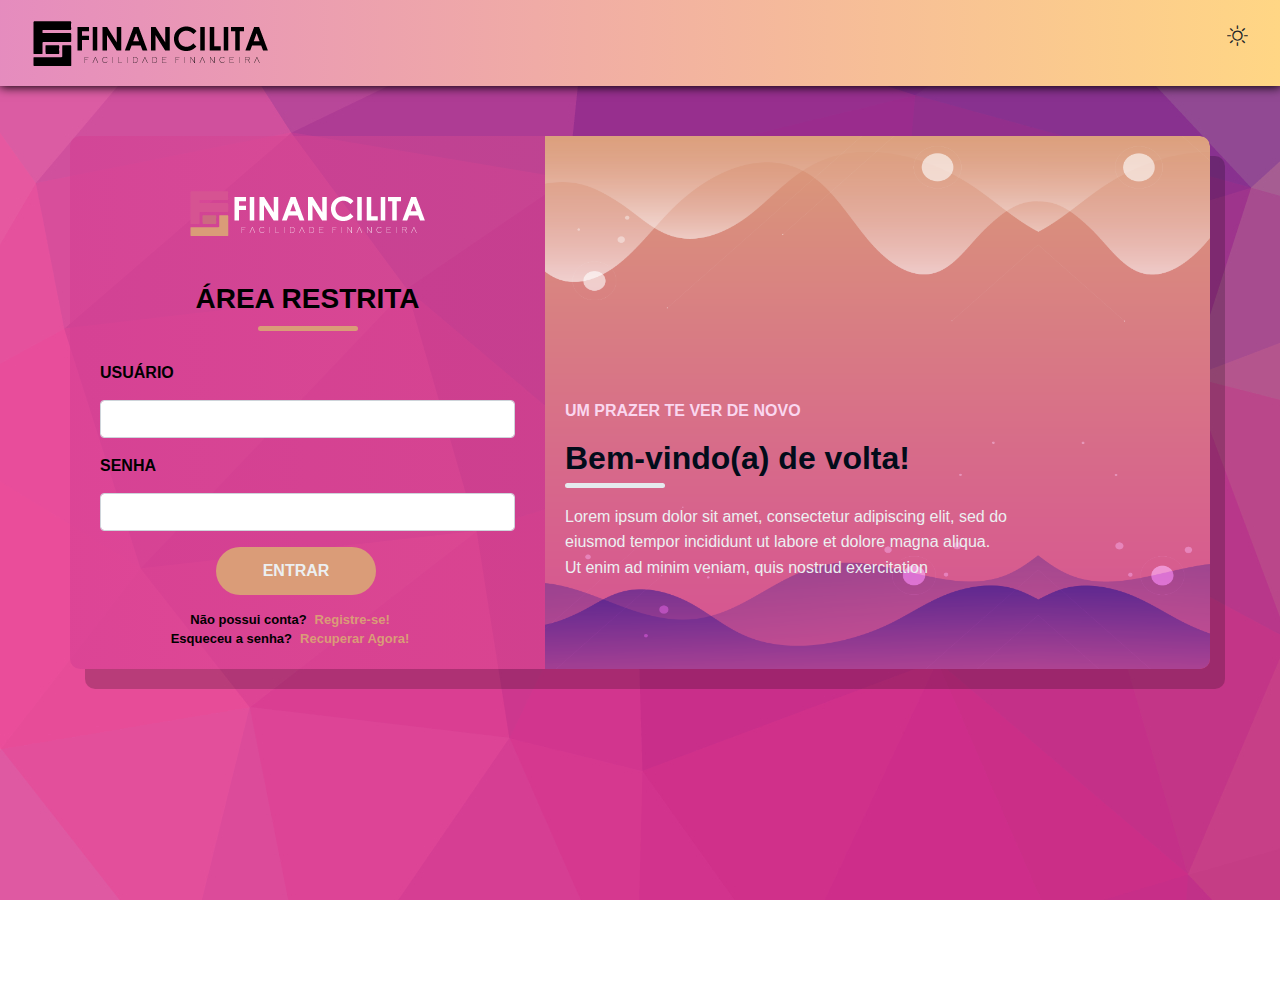
<file: index.html>
<!DOCTYPE html>
<html lang="pt-br">

<head>
  <meta charset="UTF-8">
  <meta http-equiv="X-UA-Compatible" content="IE=edge">
  <meta name="viewport" content="width=device-width, initial-scale=1.0">
  <title>Financilita | Facilidade Financeira</title>
  <link rel="shortcut icon" href="assets/img/favicon.png" type="image/x-icon">

  <link rel="stylesheet" href="https://cdn.jsdelivr.net/npm/bootstrap@4.6.1/dist/css/bootstrap.min.css">
  <link rel="stylesheet" href="https://cdn.jsdelivr.net/npm/bootstrap-icons@1.8.3/font/bootstrap-icons.css" />
  <link rel="stylesheet" href="assets/css/index.css" />
  <script src="assets/js/scripts.js" defer></script>
</head>

<body>

  <header>
    <a class="logo" href="index.html"></a>

    <div>
      <input type="checkbox" name="change-theme" id="change-theme" />
      <label for="change-theme">
        <i class="bi bi-sun"></i>
        <i class="bi bi-moon"></i></label>
    </div>
  </header>

  <section class="login-block">
    <div class="container">
      <div class="row">
        <div class="col-md-5 login-sec">
          <div class="login-logo">

          </div>
          <h2 class="text-center">Área Restrita</h2>
          <form class="login-form" action="dashboard.html" method="post">
            <div class="form-group">
              <label class="text-uppercase">Usuário</label>
              <input type="text" class="form-control" placeholder="">
            </div>
            <div class="form-group">
              <label class="text-uppercase">Senha</label>
              <input type="password" class="form-control" placeholder="">
            </div>
            <div class="form-check">
              <button type="submit" class="btn btn-login mb-4" href="dashboard.html">Entrar</button>
            </div>
          </form>

          <div class="login-link">
            <div class="d-flex justify-content-center">
              Não possui conta? <a href="register.html" class="ml-2"> Registre-se!</a>
            </div>
            <div class="d-flex justify-content-center">
              Esqueceu a senha? <a href="forgot_password.html" class="ml-2"> Recuperar Agora!</a>
            </div>
          </div>

        </div>
        <div class="col-md-7 banner-sec">
          <div class="banner-text">
            <p class="title">Um prazer te ver de novo</p>
            <h2>Bem-vindo(a) de volta!</h2>
            <p class="description mt-3">Lorem ipsum dolor sit amet, consectetur adipiscing elit, sed do eiusmod tempor
              incididunt ut labore et dolore magna aliqua. Ut enim ad minim veniam, quis nostrud exercitation</p>
          </div>
        </div>
      </div>
    </div>
  </section>

</body>

</html>
</file>
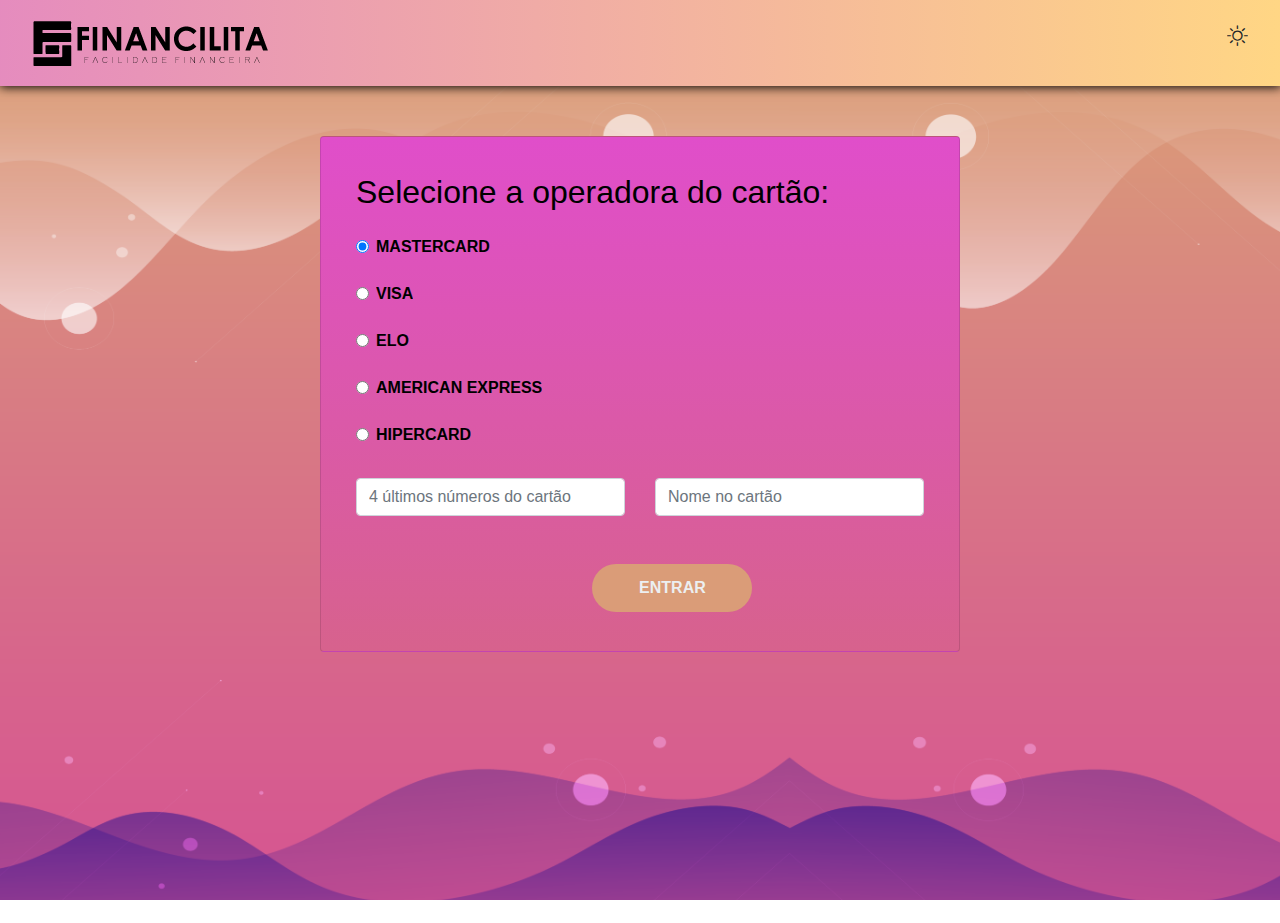
<file: Card.html>
<!DOCTYPE html>
<html lang="pt-br">

<head>
  <meta charset="UTF-8">
  <meta http-equiv="X-UA-Compatible" content="IE=edge">
  <meta name="viewport" content="width=device-width, initial-scale=1.0">
  <title>Financilita | Facilidade Financeira</title>
  <link rel="shortcut icon" href="assets/img/favicon.png" type="image/x-icon">

  <link rel="stylesheet" href="https://cdn.jsdelivr.net/npm/bootstrap@4.6.1/dist/css/bootstrap.min.css">
  <link rel="stylesheet" href="https://cdn.jsdelivr.net/npm/bootstrap-icons@1.8.3/font/bootstrap-icons.css" />
  <link rel="stylesheet" href="assets/css/Card.css" />
  <script src="assets/js/scripts.js" defer></script>
</head>

<body>

  <header>
    <a class="logo" href="index.html"></a>

    <div>
      <input type="checkbox" name="change-theme" id="change-theme" />
      <label for="change-theme">
        <i class="bi bi-sun"></i>
        <i class="bi bi-moon"></i></label>
    </div>
  </header>

  <section>
    <div class="card">
      <div class="card-body">
        <div class="container mt-3">
          <h2>Selecione a operadora do cartão:</h2>

          <div class="form-check mt-4">
            <input type="radio" class="form-check-input" id="radio1" name="optradio" value="mastercard" checked>
            <label class="form-check-label" for="radio1">MASTERCARD</label>
          </div>
          <p>
          <div class="form-check">
            <input type="radio" class="form-check-input" id="radio2" name="optradio" value="visa" >
            <label class="form-check-label" for="radio2">VISA</label>
          </div>
          <p>
          <div class="form-check">
            <input type="radio" class="form-check-input" id="radio3" name="optradio" value="elo" >
            <label class="form-check-label" for="radio3">ELO</label>
          </div>
          <p>
          <div class="form-check">
            <input type="radio" class="form-check-input" id="radio4" name="optradio" value="americanExpress" >
            <label class="form-check-label" for="radio4">AMERICAN EXPRESS</label>
          </div>
          <p>
          <div class="form-check">
            <input type="radio" class="form-check-input" id="radio5" name="optradio" value="hipercard" >
            <label class="form-check-label" for="radio5">HIPERCARD</label>
          </div>
          <br>
          <form>
            <div class="row">
              <div class="col">
                <input type="text" class="form-control" placeholder="4 últimos números do cartão" maxlength="16">
              </div>
              <div class="col">
                <input type="text" class="form-control" placeholder="Nome no cartão" name="nome">
              </div>
            </div>
          </form>
          <br>
          <br>

          <div class="form-check">
            <button type="submit" class="btn btn-login mb-4" href="dashboard.html">Entrar</button>
          </div>
        </div>
        </form>
        <br>
        <br>


        </form>
      </div>







    </div>


    </div>
  </section>

</body>

</html>
</file>
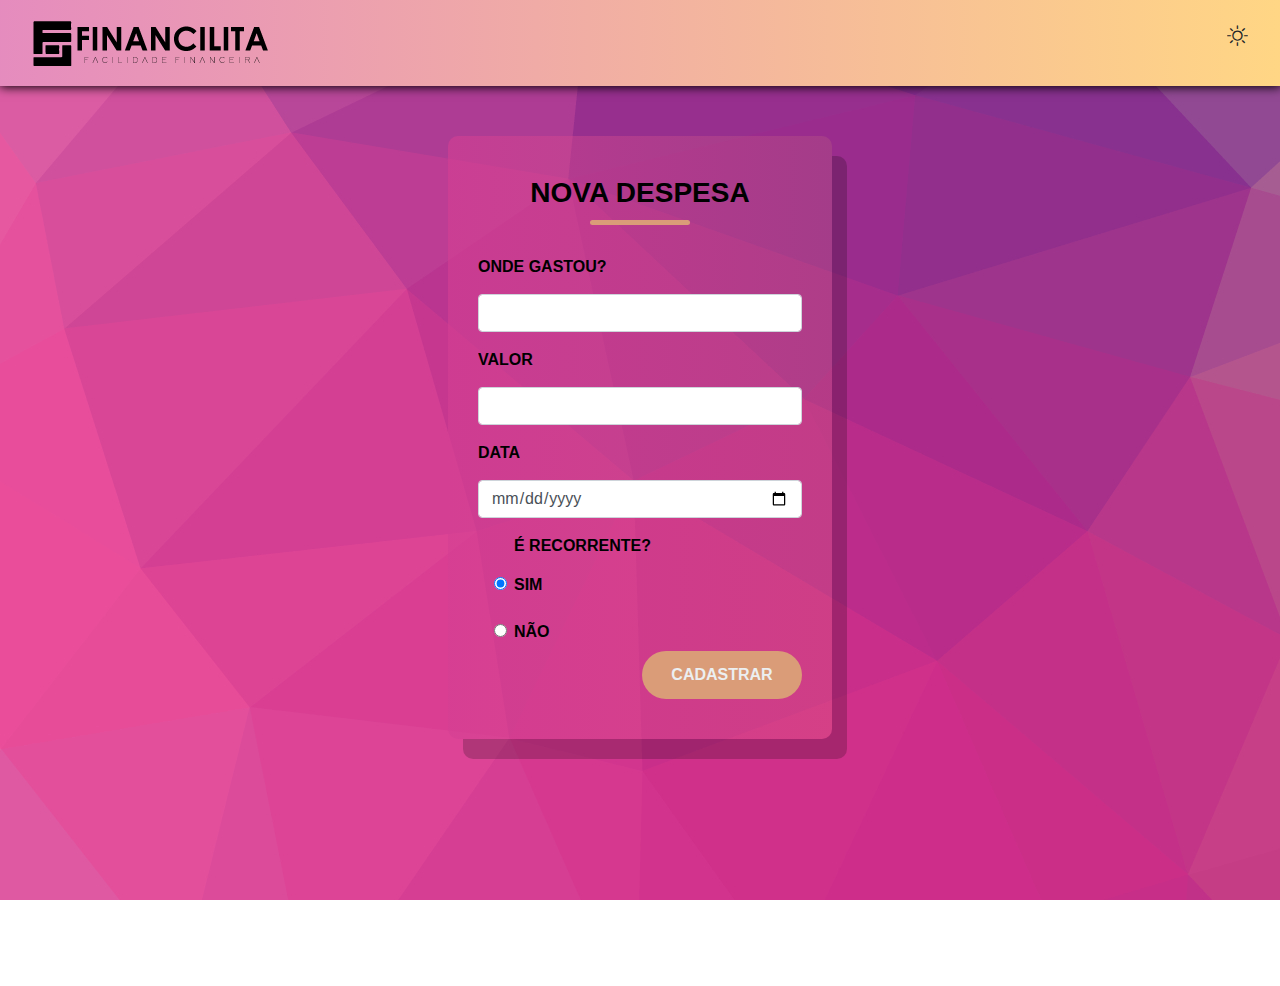
<file: despesas.html>
<!doctype html>
<html lang="en">

<head>
    <!-- Required meta tags -->
    <meta charset="UTF-8">
    <meta http-equiv="X-UA-Compatible" content="IE=edge">
    <meta name="viewport" content="width=device-width, initial-scale=1.0">
    <title>Financilita | Facilidade Financeira</title>
    <link rel="shortcut icon" href="assets/img/favicon.png" type="image/x-icon">

    <link rel="stylesheet" href="https://cdn.jsdelivr.net/npm/bootstrap@4.6.1/dist/css/bootstrap.min.css">
    <link
      rel="stylesheet"
      href="https://cdn.jsdelivr.net/npm/bootstrap-icons@1.8.3/font/bootstrap-icons.css"
    />
    <link rel="stylesheet" href="assets/css/register.css" />
    <script src="assets/js/scripts.js" defer></script>
</head>

<body>

    <header>
        <a class="logo" href="index.html"></a>

        <div>
            <input type="checkbox" name="change-theme" id="change-theme" />
            <label for="change-theme">
                <i class="bi bi-sun"></i>
                <i class="bi bi-moon"></i></label>
        </div>
    </header>

    <section class="login-block">
        <div class="container">
            <div class="row">
                <div class="col-md-12 login-sec">
                    <h2 class="text-center">Nova Despesa</h2>
                    <form class="login-form">
                        <div class="form-group">
                            <label class="text-uppercase">Onde Gastou?</label>
                            <input type="text" class="form-control" name="nome">
                        </div>
                       
                        <div class="form-group">
                            <label class="text-uppercase">Valor</label>
                            <input type="number" step="0.01" class="form-control" name="valor">
                        </div>

                        <div class="form-group">
                            <label class="text-uppercase">Data</label>
                            <input type="date" class="form-control" name="data">
                        </div> 

                        <div class="form-check ml-3">
                            <label class="text-uppercase">É Recorrente?</label>
                            <br>
                            <input type="radio" class="form-check-input" id="radio1" name="recorrente" value="sim" checked>
                            <label class="form-check-label text-uppercase" for="radio1">Sim</label>
                          </div>
                          <p>
                          <div class="form-check ml-3">
                            <input type="radio" class="form-check-input" id="radio2" name="recorrente" value="nao" >
                            <label class="form-check-label text-uppercase" for="radio2">Não</label>
                          </div>
                        <div class="form-check">
                            <button type="submit" class="btn btn-login ">Cadastrar</button>
                        </div>
                    </form>
                </div>
                
            </div>
        </div>
    </section>

</body>

</html>
</file>
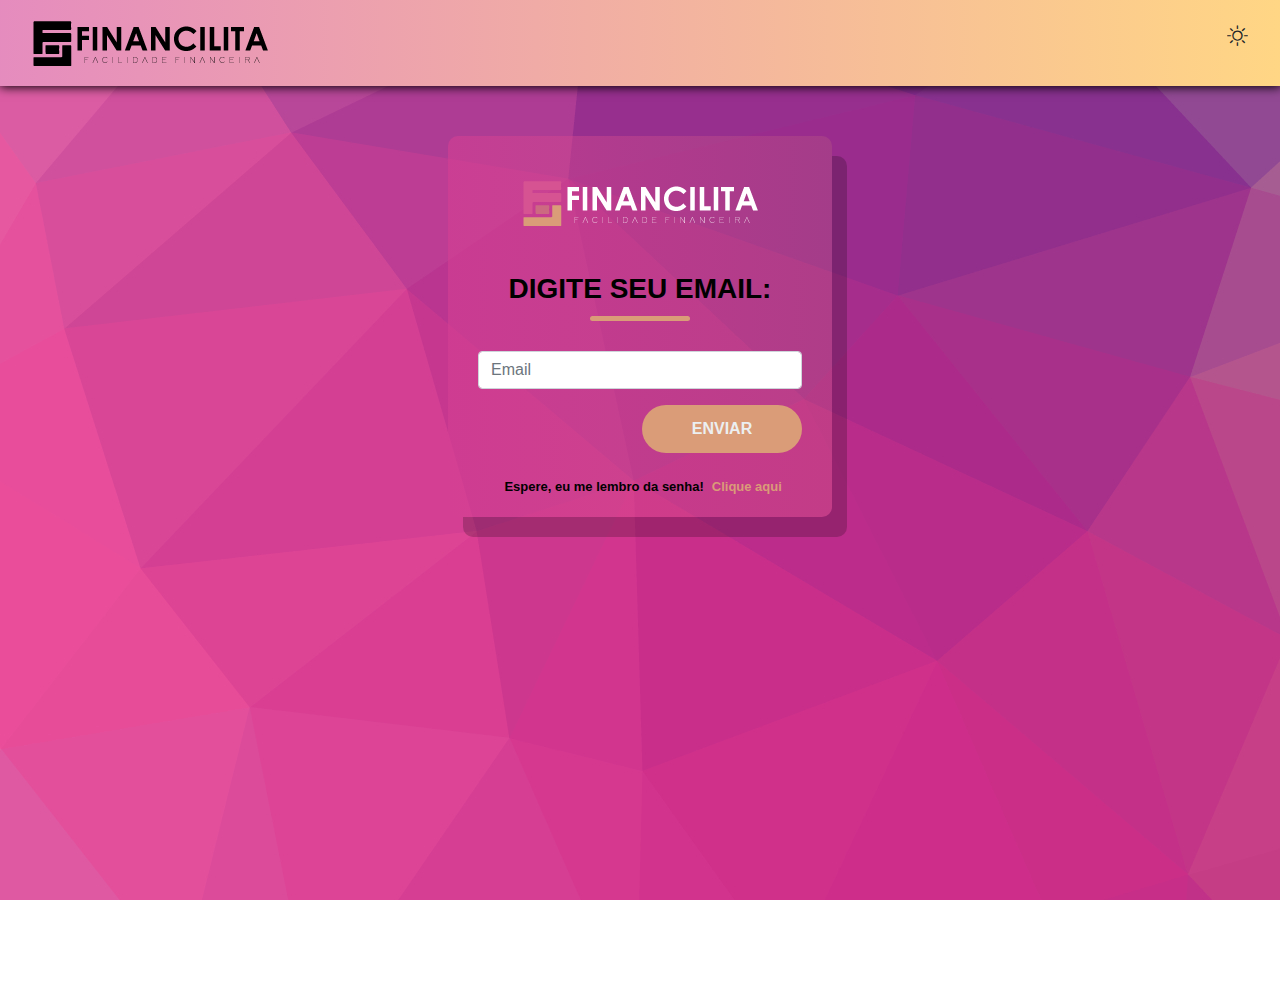
<file: forgot_password.html>
<!doctype html>
<html lang="en">
    <head>
        <!-- Required meta tags -->
        <meta charset="UTF-8">
        <meta http-equiv="X-UA-Compatible" content="IE=edge">
        <meta name="viewport" content="width=device-width, initial-scale=1.0">
        <title>Financilita | Facilidade Financeira</title>
        <link rel="shortcut icon" href="assets/img/favicon.png" type="image/x-icon">
    
        <link rel="stylesheet" href="https://cdn.jsdelivr.net/npm/bootstrap@4.6.1/dist/css/bootstrap.min.css">
        <link
          rel="stylesheet"
          href="https://cdn.jsdelivr.net/npm/bootstrap-icons@1.8.3/font/bootstrap-icons.css"
        />
        <link rel="stylesheet" href="assets/css/register.css" />
        <script src="assets/js/scripts.js" defer></script>
    </head>
    
    <body>
    
        <header>
            <a class="logo" href="index.html"></a>
    
            <div>
                <input type="checkbox" name="change-theme" id="change-theme" />
                <label for="change-theme">
                    <i class="bi bi-sun"></i>
                    <i class="bi bi-moon"></i></label>
            </div>
        </header>
    
        <section class="login-block">
            <div class="container">
                <div class="row">
                    <div class="col-md-12 login-sec">
                        <div class="login-logo">
    
                        </div>
                        <h2 class="text-center">Digite seu email:</h2>
                        <form class="login-form">
                            <div class="form-group">
                                <input type="email" class="form-control" placeholder="Email">
                            </div>
                            <div class="form-check">
                                <button type="submit" class="btn btn-login mb-4">Enviar</button>
                            </div>
                        </form>
    
                        <div class="login-link">
                            <div class="d-flex justify-content-center">
                                Espere, eu me lembro da senha! <a href="index.html" class="ml-2"> Clique aqui</a>
                            </div>
                        </div>
                    </div>
                    
                </div>
            </div>
        </section>
</body>
</html>
</file>
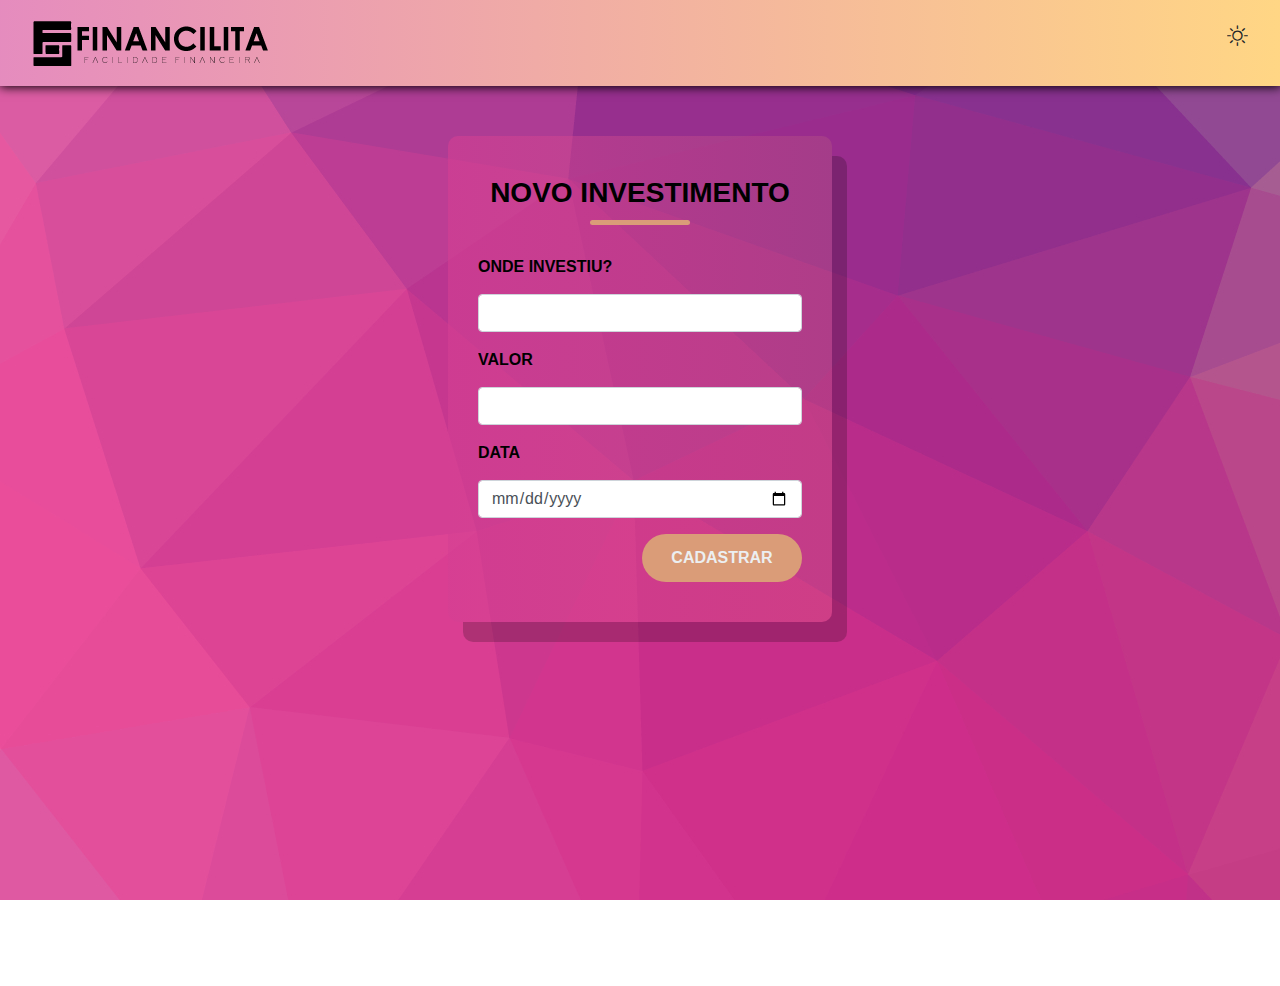
<file: investimentos.html>
<!doctype html>
<html lang="en">

<head>
    <!-- Required meta tags -->
    <meta charset="UTF-8">
    <meta http-equiv="X-UA-Compatible" content="IE=edge">
    <meta name="viewport" content="width=device-width, initial-scale=1.0">
    <title>Financilita | Facilidade Financeira</title>
    <link rel="shortcut icon" href="assets/img/favicon.png" type="image/x-icon">

    <link rel="stylesheet" href="https://cdn.jsdelivr.net/npm/bootstrap@4.6.1/dist/css/bootstrap.min.css">
    <link rel="stylesheet" href="https://cdn.jsdelivr.net/npm/bootstrap-icons@1.8.3/font/bootstrap-icons.css" />
    <link rel="stylesheet" href="assets/css/register.css" />
    <script src="assets/js/scripts.js" defer></script>
</head>
<!doctype html>
<html lang="en">

<head>
    <!-- Required meta tags -->
    <meta charset="UTF-8">
    <meta http-equiv="X-UA-Compatible" content="IE=edge">
    <meta name="viewport" content="width=device-width, initial-scale=1.0">
    <title>Financilita | Facilidade Financeira</title>
    <link rel="shortcut icon" href="assets/img/favicon.png" type="image/x-icon">

    <link rel="stylesheet" href="https://cdn.jsdelivr.net/npm/bootstrap@4.6.1/dist/css/bootstrap.min.css">
    <link rel="stylesheet" href="https://cdn.jsdelivr.net/npm/bootstrap-icons@1.8.3/font/bootstrap-icons.css" />
    <link rel="stylesheet" href="assets/css/register.css" />
    <script src="assets/js/scripts.js" defer></script>
</head>

<body>

    <header>
        <a class="logo" href="index.html"></a>

        <div>
            <input type="checkbox" name="change-theme" id="change-theme" />
            <label for="change-theme">
                <i class="bi bi-sun"></i>
                <i class="bi bi-moon"></i></label>
        </div>
    </header>

    <section class="login-block">
        <div class="container">
            <div class="row">
                <div class="col-md-12 login-sec">
                    <h2 class="text-center">Novo Investimento</h2>
                    <form class="login-form">
                        <div class="form-group">
                            <label class="text-uppercase">Onde Investiu?</label>
                            <input type="text" class="form-control" name="nome">
                        </div>

                        <div class="form-group">
                            <label class="text-uppercase">Valor</label>
                            <input type="number" step="0.01" class="form-control" name="valor">
                        </div>

                        <div class="form-group">
                            <label class="text-uppercase">Data</label>
                            <input type="date" class="form-control" name="data">
                        </div>

                        <div class="form-check">
                            <button type="submit" class="btn btn-login ">Cadastrar</button>
                        </div>
                    </form>
                </div>

            </div>
        </div>
    </section>

</body>

</html>
</file>
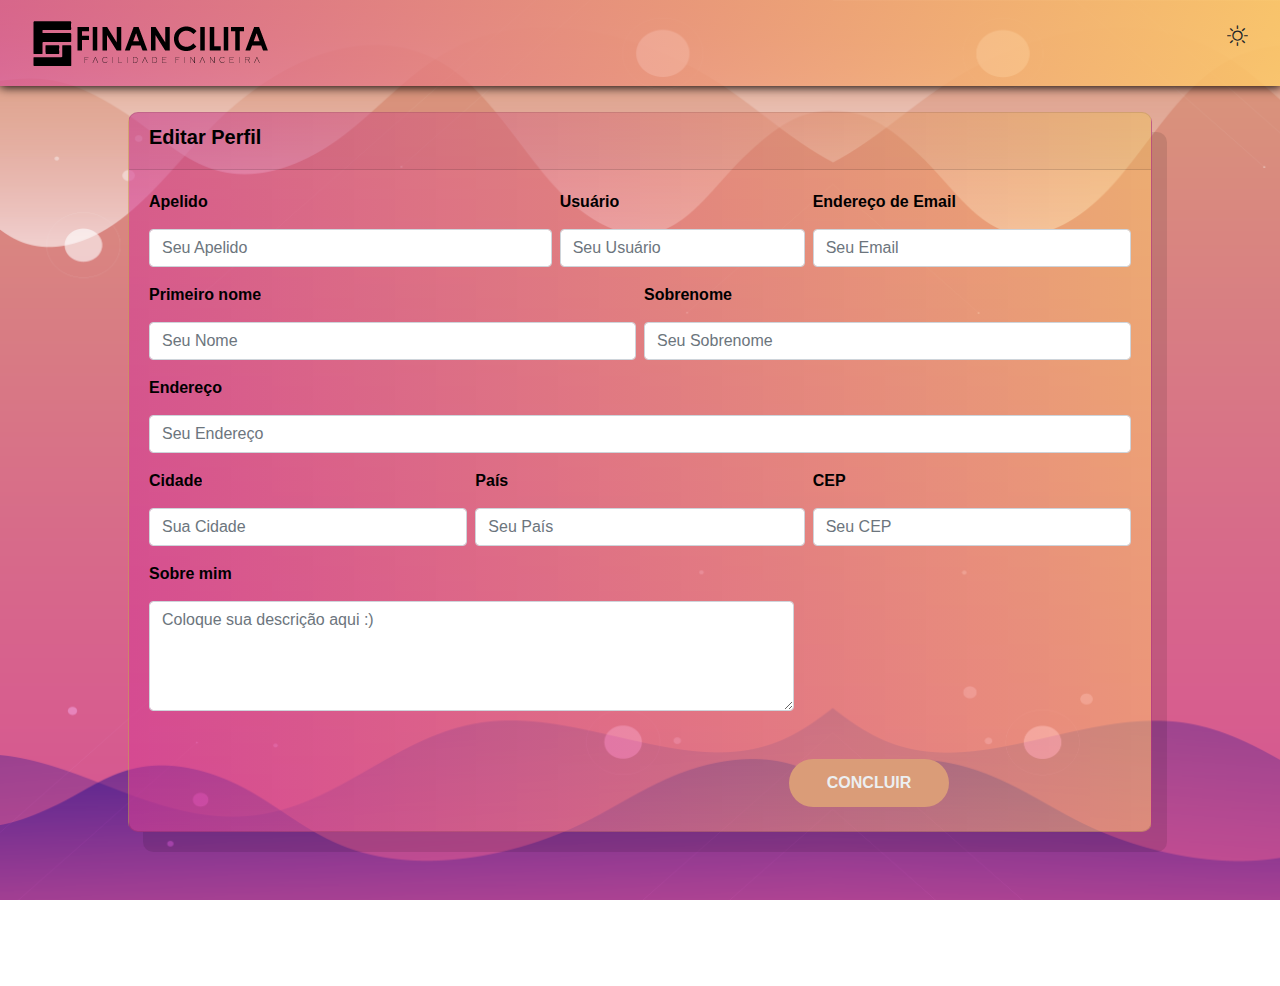
<file: profile.html>
<!doctype html>
<html lang="pt-br">

<head>
  <!-- Required meta tags -->
  <meta charset="UTF-8">
  <meta http-equiv="X-UA-Compatible" content="IE=edge">
  <meta name="viewport" content="width=device-width, initial-scale=1.0">
  <title>Financilita | Facilidade Financeira</title>
  <link rel="shortcut icon" href="assets/img/favicon.png" type="image/x-icon">

  <link rel="stylesheet" href="https://cdn.jsdelivr.net/npm/bootstrap@4.6.1/dist/css/bootstrap.min.css">
  <link rel="stylesheet" href="https://cdn.jsdelivr.net/npm/bootstrap-icons@1.8.3/font/bootstrap-icons.css" />
  <link rel="stylesheet" href="assets/css/profile.css" />
  <script src="assets/js/scripts.js" defer></script>
</head>

<body>

  <header>
    <a class="logo" href="index.html"></a>

    <div>
      <input type="checkbox" name="change-theme" id="change-theme" />
      <label for="change-theme">
        <i class="bi bi-sun"></i>
        <i class="bi bi-moon"></i></label>
    </div>
  </header>

  <section>
  <div class="card">
    <div class="card-header">
      <h5 class="title">Editar Perfil</h5>
    </div>
    <div class="card-body">
      <form>
        <div class="row">
          <div class="col-md-5 pr-md-1">
            <div class="form-group">
              <label>Apelido</label>
              <input type="text" class="form-control" placeholder="Seu Apelido" value="">
            </div>
          </div>
          <div class="col-md-3 px-md-1">
            <div class="form-group">
              <label>Usuário</label>
              <input type="text" class="form-control" placeholder="Seu Usuário" value="">
            </div>
          </div>
          <div class="col-md-4 pl-md-1">
            <div class="form-group">
              <label for="exampleInputEmail1">Endereço de Email</label>
              <input type="email" class="form-control" placeholder="Seu Email">
            </div>
          </div>
        </div>
        <div class="row">
          <div class="col-md-6 pr-md-1">
            <div class="form-group">
              <label>Primeiro nome</label>
              <input type="text" class="form-control" placeholder="Seu Nome" value="">
            </div>
          </div>
          <div class="col-md-6 pl-md-1">
            <div class="form-group">
              <label>Sobrenome</label>
              <input type="text" class="form-control" placeholder="Seu Sobrenome" value="">
            </div>
          </div>
        </div>
        <div class="row">
          <div class="col-md-12">
            <div class="form-group">
              <label>Endereço</label>
              <input type="text" class="form-control" placeholder="Seu Endereço" value="">
            </div>
          </div>
        </div>
        <div class="row">
          <div class="col-md-4 pr-md-1">
            <div class="form-group">
              <label>Cidade</label>
              <input type="text" class="form-control" placeholder="Sua Cidade" value="">
            </div>
          </div>
          <div class="col-md-4 px-md-1">
            <div class="form-group">
              <label>País</label>
              <input type="text" class="form-control" placeholder="Seu País" value="">
            </div>
          </div>
          <div class="col-md-4 pl-md-1">
            <div class="form-group">
              <label>CEP</label>
              <input type="text" class="form-control" placeholder="Seu CEP" maxLength="9">
            </div>
          </div>
        </div>
        <div class="row">
          <div class="col-md-8">
            <div class="form-group">
              <label>Sobre mim</label>
              <textarea rows="4" cols="80" class="form-control" placeholder="Coloque sua descrição aqui :)"
                value="Mike"></textarea>
            </div>
          </div>
        </div>
      </form>
    </div>
    <div class="form-check">
      <button type="submit" class="btn btn-login mb-4" href="">Concluir</button>
    </div>
  </section>
</body>

</html>
</file>
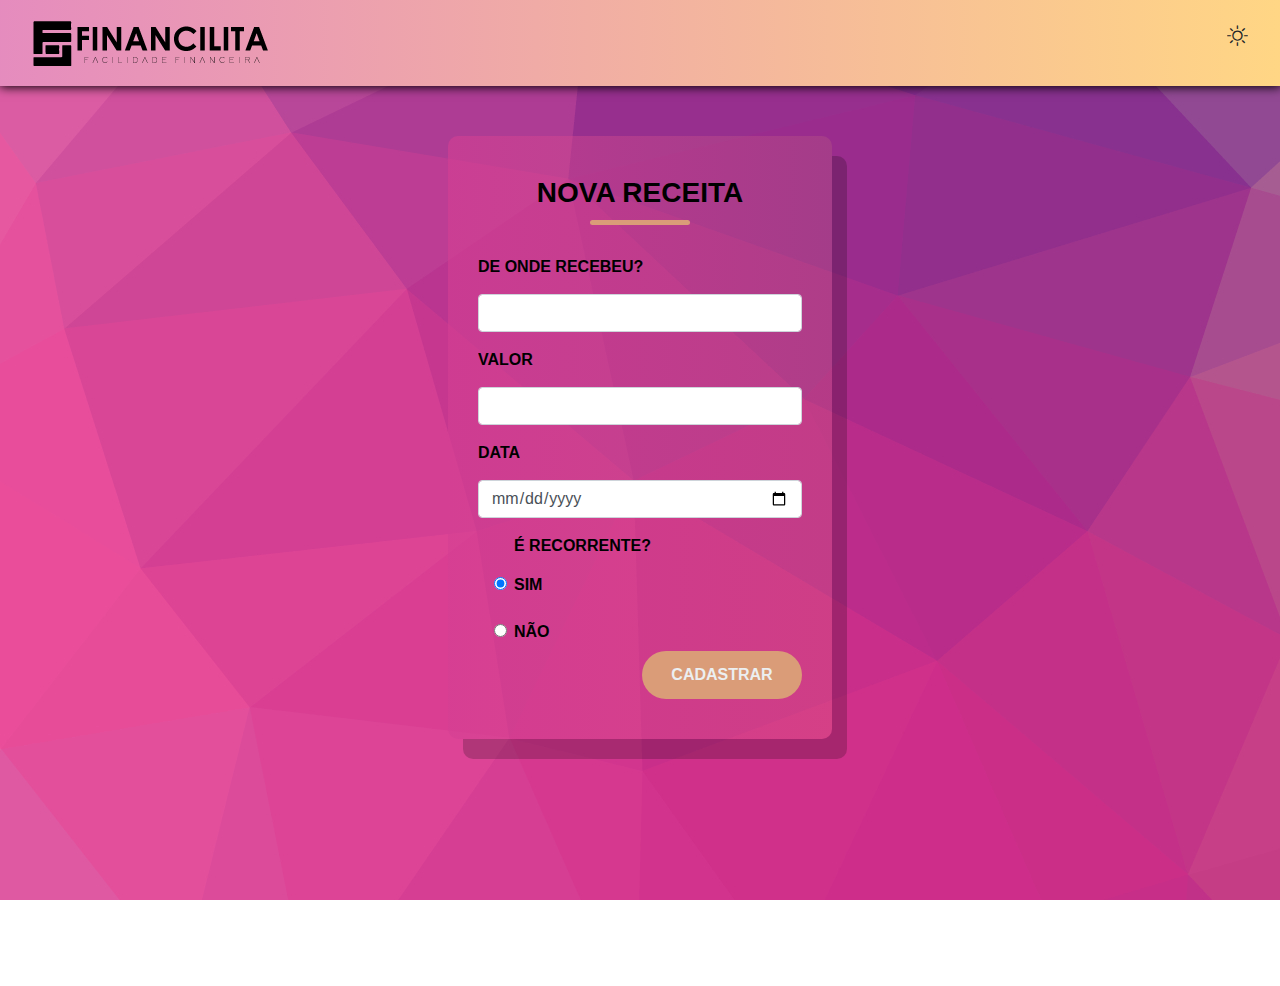
<file: receitas.html>
<!doctype html>
<html lang="en">

<head>
    <!-- Required meta tags -->
    <meta charset="UTF-8">
    <meta http-equiv="X-UA-Compatible" content="IE=edge">
    <meta name="viewport" content="width=device-width, initial-scale=1.0">
    <title>Financilita | Facilidade Financeira</title>
    <link rel="shortcut icon" href="assets/img/favicon.png" type="image/x-icon">

    <link rel="stylesheet" href="https://cdn.jsdelivr.net/npm/bootstrap@4.6.1/dist/css/bootstrap.min.css">
    <link
      rel="stylesheet"
      href="https://cdn.jsdelivr.net/npm/bootstrap-icons@1.8.3/font/bootstrap-icons.css"
    />
    <link rel="stylesheet" href="assets/css/register.css" />
    <script src="assets/js/scripts.js" defer></script>
</head>

<body>

    <header>
        <a class="logo" href="index.html"></a>

        <div>
            <input type="checkbox" name="change-theme" id="change-theme" />
            <label for="change-theme">
                <i class="bi bi-sun"></i>
                <i class="bi bi-moon"></i></label>
        </div>
    </header>

    <section class="login-block">
        <div class="container">
            <div class="row">
                <div class="col-md-12 login-sec">
                    <h2 class="text-center">Nova Receita</h2>
                    <form class="login-form">
                        <div class="form-group">
                            <label class="text-uppercase">De onde Recebeu?</label>
                            <input type="text" class="form-control" name="nome">
                        </div>
                       
                        <div class="form-group">
                            <label class="text-uppercase">Valor</label>
                            <input type="number" step="0.01" class="form-control" name="valor">
                        </div>

                        <div class="form-group">
                            <label class="text-uppercase">Data</label>
                            <input type="date" class="form-control" name="data">
                        </div> 

                        <div class="form-check ml-3">
                            <label class="text-uppercase">É Recorrente?</label>
                            <br>
                            <input type="radio" class="form-check-input" id="radio1" name="recorrente" value="sim" checked>
                            <label class="form-check-label text-uppercase" for="radio1">Sim</label>
                          </div>
                          <p>
                          <div class="form-check ml-3">
                            <input type="radio" class="form-check-input" id="radio2" name="recorrente" value="nao" >
                            <label class="form-check-label text-uppercase" for="radio2">Não</label>
                          </div>
                        <div class="form-check">
                            <button type="submit" class="btn btn-login ">Cadastrar</button>
                        </div>
                    </form>
                </div>
                
            </div>
        </div>
    </section>

</body>

</html>
</file>
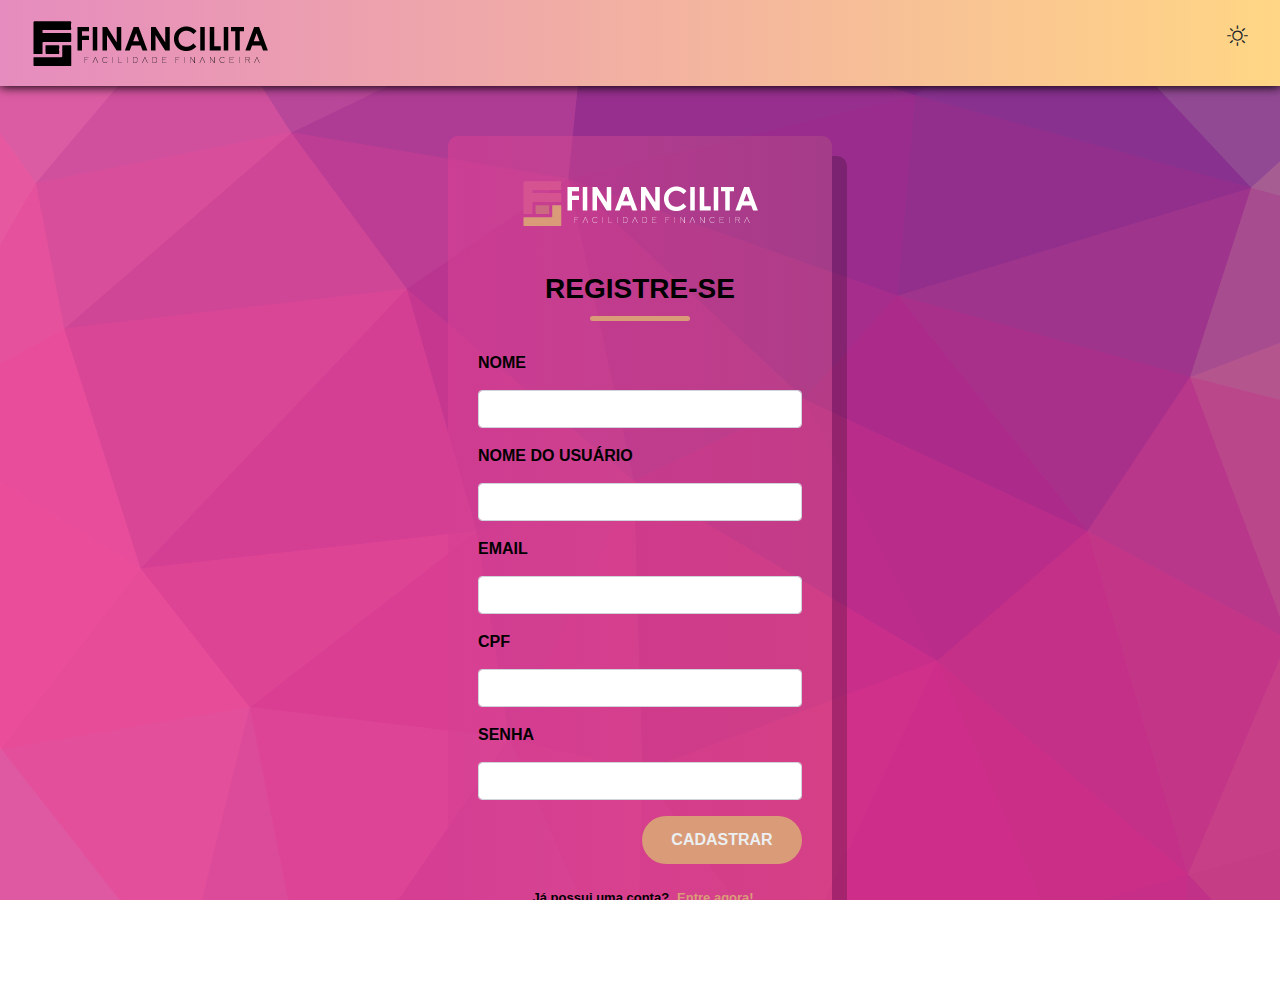
<file: register.html>
<!doctype html>
<html lang="en">

<head>
    <!-- Required meta tags -->
    <meta charset="UTF-8">
    <meta http-equiv="X-UA-Compatible" content="IE=edge">
    <meta name="viewport" content="width=device-width, initial-scale=1.0">
    <title>Financilita | Facilidade Financeira</title>
    <link rel="shortcut icon" href="assets/img/favicon.png" type="image/x-icon">

    <link rel="stylesheet" href="https://cdn.jsdelivr.net/npm/bootstrap@4.6.1/dist/css/bootstrap.min.css">
    <link
      rel="stylesheet"
      href="https://cdn.jsdelivr.net/npm/bootstrap-icons@1.8.3/font/bootstrap-icons.css"
    />
    <link rel="stylesheet" href="assets/css/register.css" />
    <script src="assets/js/scripts.js" defer></script>
</head>

<body>

    <header>
        <a class="logo" href="index.html"></a>

        <div>
            <input type="checkbox" name="change-theme" id="change-theme" />
            <label for="change-theme">
                <i class="bi bi-sun"></i>
                <i class="bi bi-moon"></i></label>
        </div>
    </header>

    <section class="login-block">
        <div class="container">
            <div class="row">
                <div class="col-md-12 login-sec">
                    <div class="login-logo">

                    </div>
                    <h2 class="text-center">Registre-se</h2>
                    <form class="login-form">
                        <div class="form-group">
                            <label class="text-uppercase">Nome</label>
                            <input type="text" class="form-control" placeholder="">
                        </div>
                        <div class="form-group">
                            <label class="text-uppercase">Nome do Usuário</label>
                            <input type="text" class="form-control" placeholder="">
                        </div>
                        <div class="form-group">
                            <label class="text-uppercase">Email</label>
                            <input type="email" class="form-control" placeholder="">
                        </div>
                        <div class="form-group">
                            <label class="text-uppercase">CPF</label>
                            <input type="text" class="form-control" placeholder="">
                        </div>
                        <div class="form-group">
                            <label class="text-uppercase">Senha</label>
                            <input type="password" class="form-control" placeholder="">
                        </div>
                        <div class="form-check">
                            <button type="submit" class="btn btn-login mb-4">Cadastrar</button>
                        </div>
                    </form>

                    <div class="login-link">
                        <div class="d-flex justify-content-center">
                            Já possui uma conta? <a href="index.html" class="ml-2"> Entre agora!</a>
                        </div>
                    </div>
                </div>
                
            </div>
        </div>
    </section>

</body>

</html>
</file>
<file: assets/css/index.css>
* {
    font-family: Helvetica;
    padding: 0;
    margin: 0;
    box-sizing: border-box;
    overflow: hidden;
}

html,
body {
    height: 100%;
    transition: .3s;
}

input[type="checkbox"] {
    display: none;
}

.bi {
    font-size: 1.3em;
    cursor: pointer;
}

.bi-moon {
    display: none;
}


header {
    display: flex;
    justify-content: space-between;
    align-items: center;
    background: linear-gradient(90deg, rgba(212, 63, 147, 0.6), rgba(255, 204, 102, .8)  );
    box-shadow: .5px .5px 10px .5px #000;
    padding: 1rem 2rem;
    position: relative;
}

.logo { 
    background: url("../img/dark-logo-topo.png") no-repeat; 
    width: 237px; 
    height: 54px; 
    display: block; 
    text-indent: -9999px;
}

.login-block{
    background-image: url('../images/shutterstock_1441438451.jpg');
    /*background: linear-gradient(90deg, rgba(212, 63, 147, 0.6), rgba(255, 204, 102)  );*/
    float:left;
    width:100%;
    height: 100%;
    padding : 50px 0;
    color: #000000;
    font-weight: 500;
}


.banner-sec {
    background:url('../img/login-bg.png')  no-repeat left bottom; 
    background-size:cover; 
    min-height:500px; 
    border-radius: 0 10px 10px 0; padding:0;
}

.container {
    /*background:#fff;*/
    background: linear-gradient(90deg, rgba(212, 63, 147, 0.6), rgba(255, 204, 102, .1) );
    border-radius: 10px; 
    box-shadow:15px 20px 0px rgba(0,0,0,0.2);
}


.login-sec {
    padding: 50px 30px;
    position:relative;
    font-weight: bolder;
}

.login-logo {
    background: url("../img/logo.png") no-repeat; 
    width: 237px; 
    height: 54px; 
    margin: auto;
    padding-bottom: 6rem;
}

.login-sec .login-link {
    position:absolute;
    width:80%;
    bottom:20px; 
    font-size:13px;
    text-align: center;
}

.login-sec .login-link a {
    color:#DA9C78;
    text-decoration: none;
}

.login-sec .login-link a:hover {
    color: #D65392;
}

.login-sec .login-link p {
    margin: -2rem;
}

.login-sec h2 {
    margin-bottom:30px; 
    font-weight:600; 
    font-size:28px; 
    color: #000000;
    text-transform: uppercase;
}

.login-sec h2:after {
    content:" "; 
    width:100px; 
    height:5px; 
    background:#DA9C78; 
    display:block; 
    margin-top:10px; 
    border-radius:3px; 
    margin-left:auto;
    margin-right:auto
}

.btn-login {
    background-color: #DA9C78;
    width: 10rem;
    height: 3rem;
    border: none;
    border-radius: 3rem;
    color: #eceff1;
    font-weight: bold;
    text-transform: uppercase;
    cursor: pointer;
    margin: 0 6rem;
    transition: all 0.25s;
}

.btn-login:hover{
    background-color: rgba(200, 10, 153, 0.55);
    color: #eceff1;
    box-shadow: 0 0.5em 0.5em -0.4em #f8e4e4;
    transform: translateY(0.25em);
}

.banner-text {
    width:70%; 
    position:absolute; 
    bottom:40px; 
    padding-left:20px;
}

.banner-text h2 {
    color:#020c1a;
    font-weight:bold;
}

.banner-text h2:after {
    content:" "; 
    width:100px; 
    height:5px; 
    background:#e5eaee; 
    display:block; 
    margin-top:5px; 
    border-radius:3px;
}

.banner-text .title {
    color:#fad7ef;
    font-size: 16px;
    text-transform: uppercase;
    font-weight: bold;
    margin-bottom: 1rem;
}

.banner-text .description {
    color:#eceff1;
    line-height: 1.6rem;
    margin-bottom: 3rem;
}



/*Dark Theme*/

.dark,
.dark header {
    color: rgb(245, 238, 238);
    background: linear-gradient(to right, #151b29 0%, black 100%);
}

.dark .login-block{
    background-color: #263238;
}

.dark .logo {
    background: url("../img/white-logo-topo.png") no-repeat;
}

.dark .bi-sun {
    display: none;
}

.dark .bi-moon {
    display: block;
}

.dark .container {
    background: linear-gradient(355deg, #963a66, #4b6cb7, #182848) ;
    box-shadow:15px 20px 0px rgba(0,0,0,0.4);
}

.dark .login-logo {
    background: url("../img/logo.png") no-repeat;
}

.dark .login-block {
    background: url("../img/abstract-luxury-gradient-blue-background-smooth-dark-blue-with-black-vignette-studio-banner\ \(1\).jpg");
   background-size: cover;
}

.dark .btn {
    background-color: #151b29;
}

.dark .login-sec {
    color: #000000;
    font-weight: bolder;
}

.dark .login-sec h2 {
    color: #000000;
}

.dark .login-sec h2:after {
   background: #020c1a;
}

.dark .login-sec .login-link a {
    color:#f54c9d;
}

.dark .login-sec .login-link a:hover {
    color:#132b5a;
}

.dark .btn:hover {
    background-color: #182848;
    box-shadow: 0 0.5em 0.5em -0.4em #4b6cb7;
    transform: translateY(0.25em);
}

.dark .banner-text .title {
    color: #f54c9d;
}

.dark .banner-text h2 {
    color: #7ca2fa;
}

.dark .banner-text h2:after {
    background:#2d3d46;
}

.dark .banner-text .description {
    color: rgb(245, 238, 238);
}

.dark .banner-sec {
    background: linear-gradient(45deg, #151b29 0%, black 100%);
}
</file>
<file: assets/css/Card.css>
* {
    font-family: Helvetica;
    padding: 0;
    margin: 0;
    box-sizing: border-box;
    overflow: hidden;
}

html,
body {
    height: 100%;
    transition: .3s;
}

input[type="checkbox"] {
    display: none;
}

.bi {
    font-size: 1.3em;
    cursor: pointer;
}

.bi-moon {
    display: none;
}

section {
    background: url(../img/login-bg.png) no-repeat;
    background-size: cover;
    float: left;
    width: 100%;
    height: 93%;
    padding: 50px 0;
    color: #000000;
    font-weight: 500;
}

header {
    display: flex;
    justify-content: space-between;
    align-items: center;
    background: linear-gradient(90deg, rgba(212, 63, 147, 0.6), rgba(255, 204, 102, .8));
    box-shadow: .5px .5px 10px .5px #000;
    padding: 1rem 2rem;
    position: relative;
}

.card {
    background: linear-gradient(#E04ECA, #D7628D);
    width: 50%;
    height: 70%;
    padding: 0;
    font-weight: bolder;
    margin-left: 25%;
}

.logo {
    background: url("../img/dark-logo-topo.png") no-repeat;
    width: 237px;
    height: 54px;
    display: block;
    text-indent: -9999px;
}



.btn {
    background-color: #DA9C78;
    width: 10rem;
    height: 3rem;
    border: none;
    border-radius: 3rem;
    color: #eceff1;
    font-weight: bold;
    text-transform: uppercase;
    cursor: pointer;
    transition: all 0.25s;
    margin-left: 39.5%;
}

.btn-login:hover {
    background-color: rgba(200, 10, 153, 0.55);
    color: #eceff1;
    box-shadow: 0 0.5em 0.5em -0.4em #f8e4e4;
    transform: translateY(0.25em);
}





/*Dark Theme*/

.dark,
.dark header {
    color: rgb(245, 238, 238);
    background: linear-gradient(to right, #151b29 0%, black 100%);
}

.dark section {
    background: url(//assets/img/abstract-luxury-gradient-blue-background-smooth-dark-blue-with-black-vignette-studio-banner\ \(1\).jpg);
}

.dark .card {
    background: linear-gradient(350deg, #963a66, #4b6cb7, #182848);
    font-weight: 500;
    color: #ffffff;
}

.dark .card h2 {
    color: #f54c9d;
}

.dark .card h2:after {
    background: #2d3d46;
}

.dark .logo {
    background: url("../img/white-logo-topo.png") no-repeat;
}

.dark .bi-sun {
    display: none;
}

.dark .bi-moon {
    display: block;
}

.dark .btn {
    background-color: #151b29;
}

.dark .btn:hover {
    background-color: #182848;
    box-shadow: 0 0.5em 0.5em -0.4em #4b6cb7;
    transform: translateY(0.25em);
}
</file>
<file: assets/css/register.css>
* {
    font-family: Helvetica;
    padding: 0;
    margin: 0;
    box-sizing: border-box;
    overflow: hidden;
}

html,
body {
    height: 100%;
    transition: .3s;
}

input[type="checkbox"] {
    display: none;
}

.bi {
    font-size: 1.3em;
    cursor: pointer;
}

.bi-moon {
    display: none;
}


header {
    display: flex;
    justify-content: space-between;
    align-items: center;
    background: linear-gradient(90deg, rgba(212, 63, 147, 0.6), rgba(255, 204, 102, .8));
    box-shadow: .5px .5px 10px .5px #000;
    padding: 1rem 2rem;
    position: relative;
}

.logo {
    background: url("../img/dark-logo-topo.png") no-repeat;
    width: 237px;
    height: 54px;
    display: block;
    text-indent: -9999px;
}

.login-block {
    background-image: url('../images/shutterstock_1441438451.jpg');
    /*background: linear-gradient(90deg, rgba(212, 63, 147, 0.6), rgba(255, 204, 102)  );*/
    float: left;
    width: 100%;
    height: 100%;
    padding: 50px 0;
}

.banner-sec {
    background: url('../img/login-bg.png') no-repeat left bottom;
    background-size: cover;
    min-height: 500px;
    border-radius: 0 10px 10px 0;
    padding: 0;
}

.container {
    /*background:#fff;*/
    background: linear-gradient(90deg, rgba(212, 63, 147, 0.6), rgba(255, 204, 102, .1));
    border-radius: 10px;
    box-shadow: 15px 20px 0px rgba(0, 0, 0, 0.2);
    width: 30%;
}


.login-sec {
    padding: 40px 30px;
    position: relative;
    color: #000;
    font-weight: bolder;
}

.login-logo {
    background: url("../img/logo.png") no-repeat;
    width: 237px;
    height: 54px;
    margin: auto;
    padding-bottom: 6rem;
}

.login-sec .login-link {
    position: absolute;
    width: 86%;
    bottom: 20px;
    font-size: 13px;
    text-align: center;
}

.login-sec .login-link a {
    color: #DA9C78;
    text-decoration: none;
}

.login-sec .login-link a:hover {
    color: #D65392;
}

.login-sec .login-link p {
    margin: -2rem;
}

.login-sec h2 {
    margin-bottom: 30px;
    font-weight: 600;
    font-size: 28px;
    color: #000000;
    text-transform: uppercase;
}

.login-sec h2:after {
    content: " ";
    width: 100px;
    height: 5px;
    background: #DA9C78;
    display: block;
    margin-top: 10px;
    border-radius: 3px;
    margin-left: auto;
    margin-right: auto
}

.btn-login {
    background-color: #DA9C78;
    width: 10rem;
    height: 3rem;
    border: none;
    border-radius: 3rem;
    color: #eceff1;
    font-weight: bold;
    text-transform: uppercase;
    cursor: pointer;
    margin: 0 9rem;
    transition: all 0.25s;
}

.btn-login:hover {
    background-color: rgba(200, 10, 153, 0.55);
    color: #eceff1;
    box-shadow: 0 0.5em 0.5em -0.4em #f8e4e4;
    transform: translateY(0.25em);
}

.banner-text {
    width: 70%;
    position: absolute;
    bottom: 40px;
    padding-left: 20px;
}

.banner-text h2 {
    color: #1f6edd;
    font-weight: 600;
}

.banner-text h2:after {
    content: " ";
    width: 100px;
    height: 5px;
    background: #e5eaee;
    display: block;
    margin-top: 5px;
    border-radius: 3px;
}

.banner-text .title {
    color: #fad7ef;
    font-size: 16px;
    text-transform: uppercase;
    font-weight: bold;
    margin-bottom: 1rem;
}

.banner-text .description {
    color: #eceff1;
    line-height: 1.6rem;
    margin-bottom: 3rem;
}



/*Dark Theme*/

.dark,
.dark header {
    color: rgb(245, 238, 238);
    background: linear-gradient(to right, #151b29 0%, black 100%);
}

.dark .login-block {
    background-color: #263238;
}

.dark .logo {
    background: url("../img/white-logo-topo.png") no-repeat;
}

.dark .bi-sun {
    display: none;
}

.dark .bi-moon {
    display: block;
}

.dark .container {
    background: linear-gradient(355deg, #963a66, #4b6cb7, #182848);
    box-shadow: 15px 20px 0px rgba(0, 0, 0, 0.4);
}

.dark .login-logo {
    background: url("../img/logo.png") no-repeat;
}

.dark .login-block {
    background: url("../img/abstract-luxury-gradient-blue-background-smooth-dark-blue-with-black-vignette-studio-banner\ \(1\).jpg");
    background-size: cover;
}

.dark .btn {
    background-color: #151b29;
}

.dark .login-sec {
    color: #000000;
    font-weight: bolder;
}

.dark .login-sec h2 {
    color: #000000;
}

.dark .login-sec h2:after {
    background: #020c1a;
}

.dark .login-sec .login-link a {
    color: #f54c9d;
}

.dark .login-sec .login-link a:hover {
    color: #132b5a;
}

.dark .btn:hover {
    background-color: #182848;
    box-shadow: 0 0.5em 0.5em -0.4em #4b6cb7;
    transform: translateY(0.25em);
}

.dark .banner-text .title {
    color: #f54c9d;
}

.dark .banner-text h2 {
    color: #7ca2fa;
}

.dark .banner-text h2:after {
    background: #2d3d46;
}

.dark .banner-text .description {
    color: rgb(245, 238, 238);
}

.dark .banner-sec {
    background: linear-gradient(45deg, #151b29 0%, black 100%);
}
</file>
<file: assets/css/profile.css>
* {
    font-family: Helvetica;
    padding: 0;
    margin: 0;
    box-sizing: border-box;
    overflow: hidden;
}

html,
body {
    height: 100%;
    transition: .3s;
    background-image: url('../img/login-bg.png');
    background-size: cover;
}

input[type="checkbox"] {
    display: none;
}

section {
    
    height: 100%;
}

.bi {
    font-size: 1.3em;
    cursor: pointer;
}

.bi-moon {
    display: none;
}


header {
    display: flex;
    justify-content: space-between;
    align-items: center;
    background: linear-gradient(90deg, rgba(212, 63, 147, 0.6), rgba(255, 204, 102, .8));
    box-shadow: .5px .5px 10px .5px #000;
    padding: 1rem 2rem;
    position: relative;
}

.logo {
    background: url("../img/dark-logo-topo.png") no-repeat;
    width: 237px;
    height: 54px;
    display: block;
    text-indent: -9999px;
}

.card {

    background-image: url('../images/shutterstock_1441438451.jpg');
    width: 80%;
    height: 80%;
    color: #000000;
    font-weight: bold;
    background: linear-gradient(90deg, rgba(212, 63, 147, 0.6), rgba(255, 204, 102, .5));
    border-radius: 10px;
    box-shadow: 15px 20px 0px rgba(0, 0, 0, 0.1);
    margin-top: 2%;
    margin-left: 10%;
}

h5 {
    font-weight: bold;
}

.btn-login {
    background-color: #DA9C78;
    width: 10rem;
    height: 3rem;
    border: none;
    border-radius: 3rem;
    color: #eceff1;
    font-weight: bold;
    text-transform: uppercase;
    cursor: pointer;
    margin: 0 40em;
    transition: all 0.25s;
}

.btn-login:hover {
    background-color: rgba(200, 10, 153, 0.55);
    color: #eceff1;
    box-shadow: 0 0.5em 0.5em -0.4em #f8e4e4;
    transform: translateY(0.25em);
}



/*Dark Theme*/

.dark section {
    background: url(/assets/img/abstract-luxury-gradient-blue-background-smooth-dark-blue-with-black-vignette-studio-banner\ \(1\).jpg);
    background-size: cover;
    height: 100%;
}

.dark,
.dark header {
    color: rgb(245, 238, 238);
    background: linear-gradient(to right, #151b29 0%, black 100%);
}

.dark .card {
    border: none;
}

.dark .logo {
    background: url("../img/white-logo-topo.png") no-repeat;
}

.dark .bi-sun {
    display: none;
}

.dark .bi-moon {
    display: block;
}

.dark .btn {
    background-color: #151b29;
}

.dark .btn:hover {
    background-color: #182848;
    box-shadow: 0 0.5em 0.5em -0.4em #4b6cb7;
    transform: translateY(0.25em);
}

.dark .card {
    background: linear-gradient(355deg, #963a66, #4b6cb7, #182848);

}
</file>
